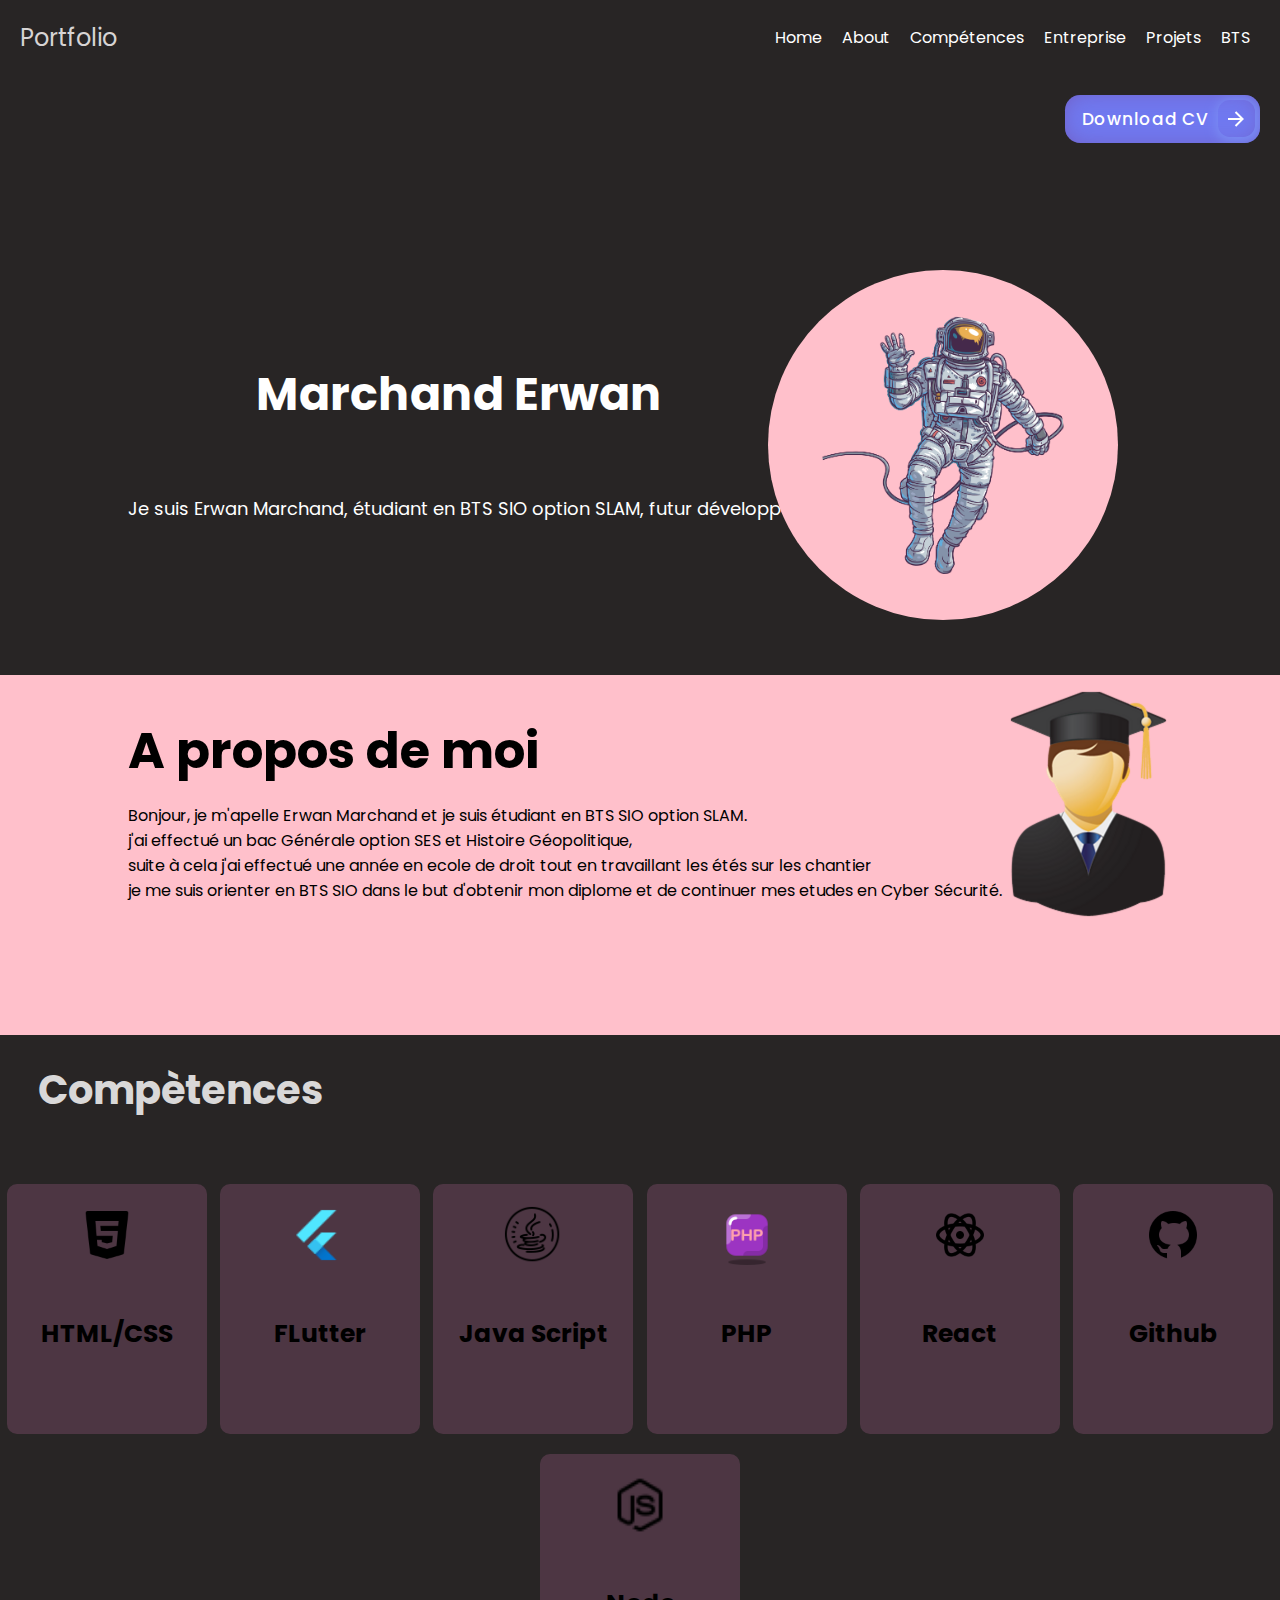
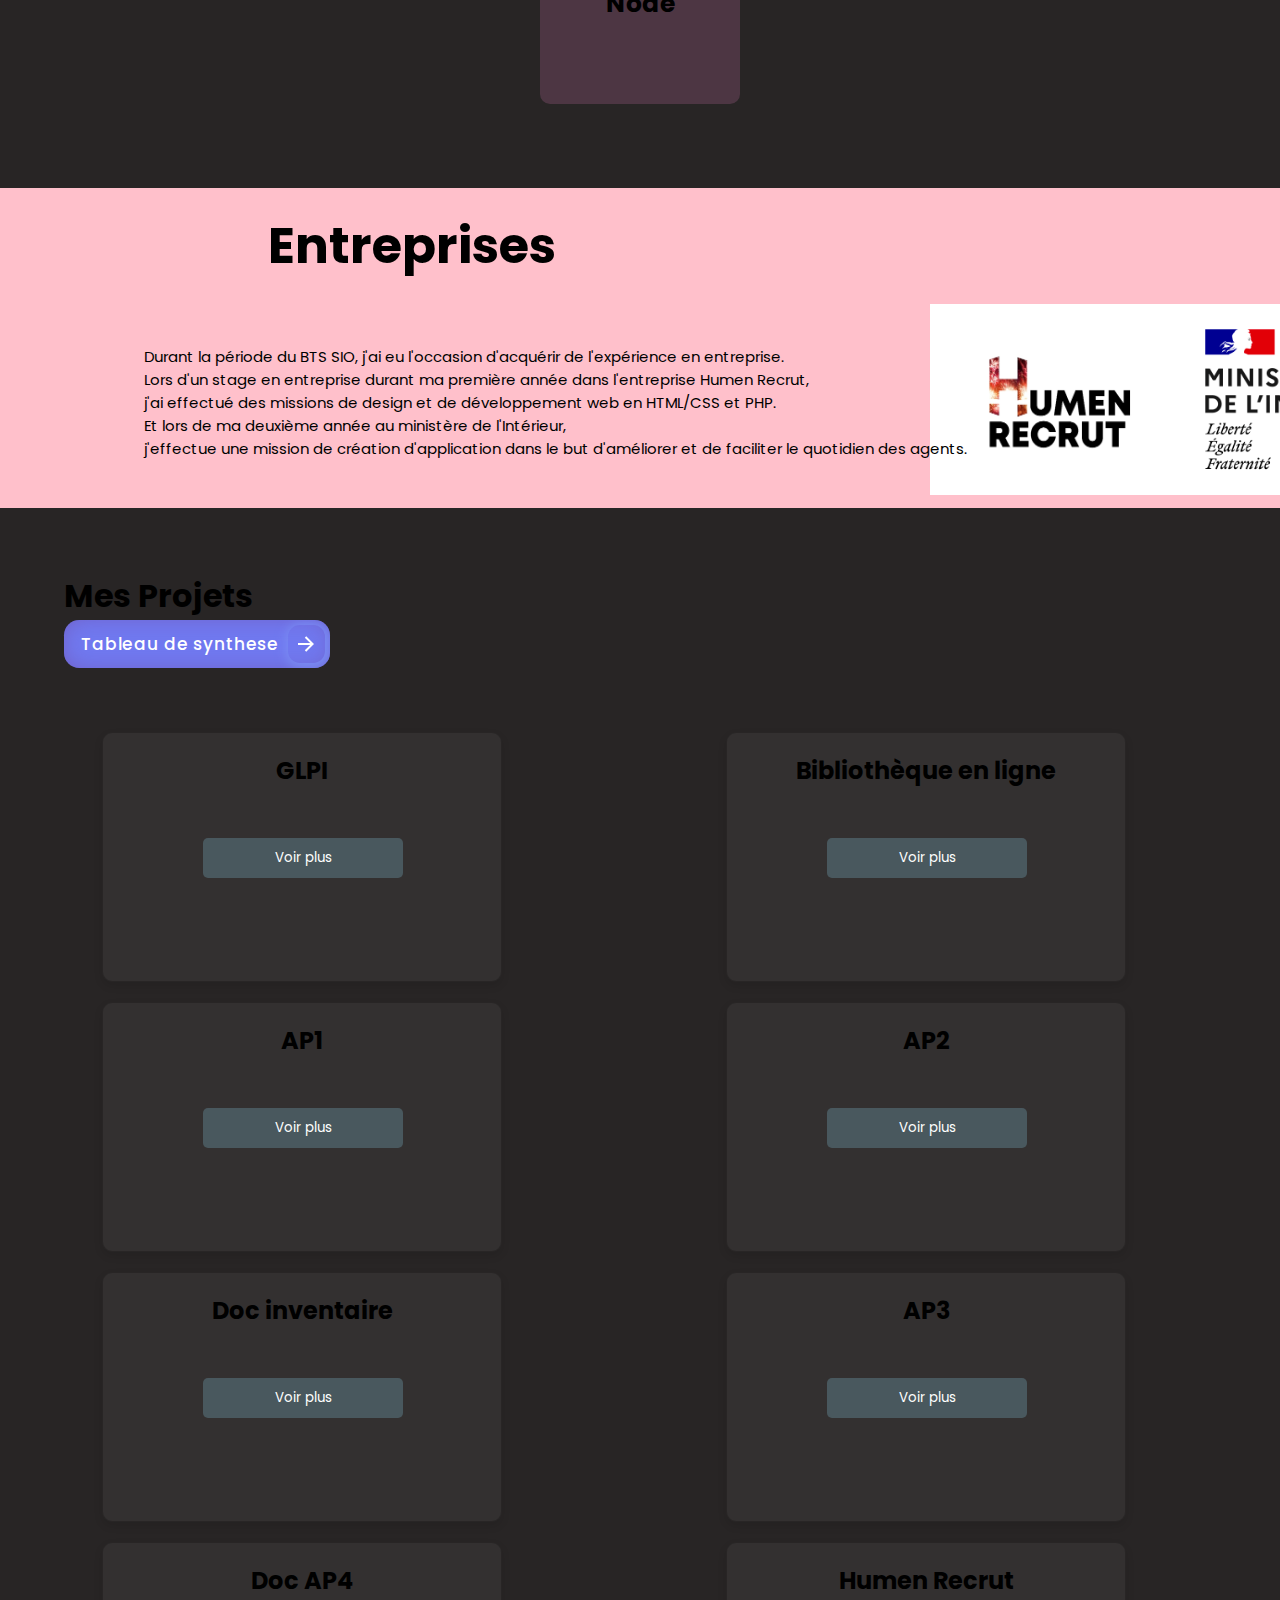
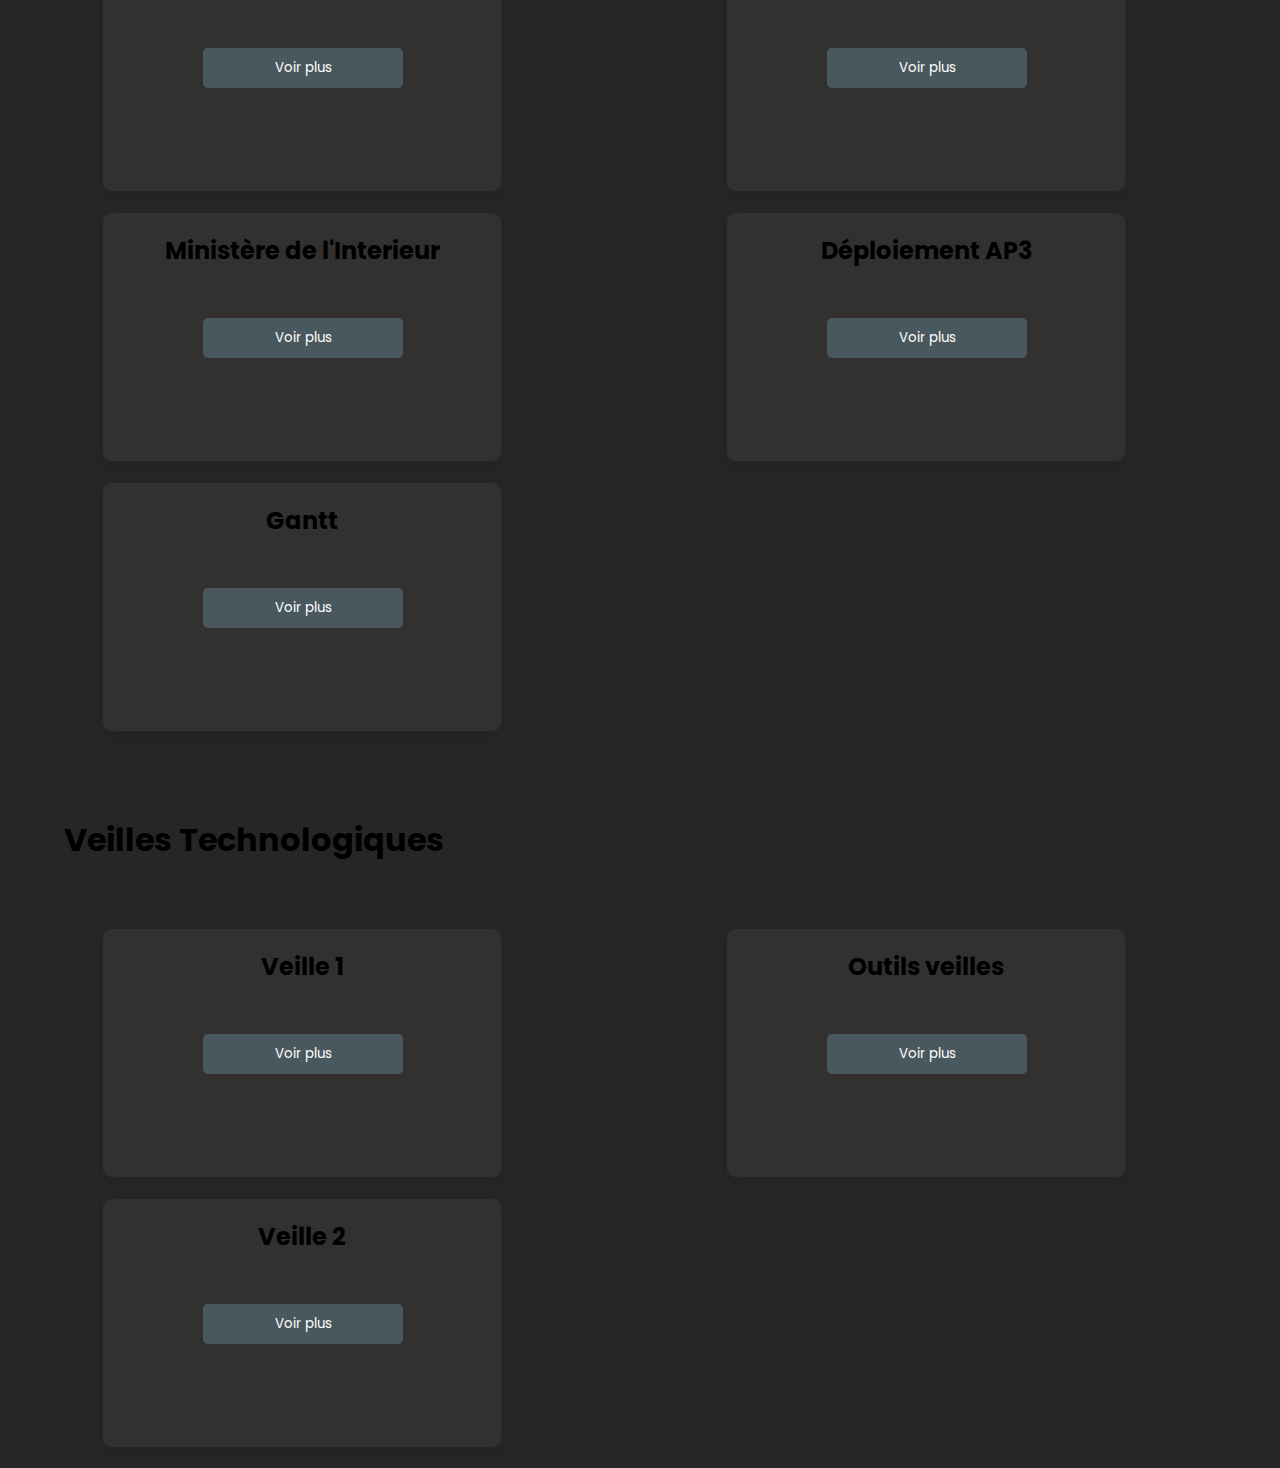
<file: index.html>
<!DOCTYPE html>
<html lang="en">
<head>
    <meta charset="UTF-8">
    <meta name="viewport" content="width=device-width, initial-scale=1.0">
    <title>projet</title>
    <link rel="stylesheet" href="https://unpkg.com/boxicons@2.1.4/css/boxicons.min.css">
    <link rel="stylesheet" href="projet.css">
</head>

<body>

   
<body>
   
    <header class="header">
        <a href="#" class="logo">Portfolio</a>
        
        <nav class="navbar">
            <a href="#home" class="active">Home</a>
            <a href="#about">About</a>
            <a href="#services">Compétences</a>
            <a href="#portfolio">Entreprise</a>
            <a href="#contact">Projets</a>
            <a href="./projet.html">BTS</a>
        </nav>
    </header>

    <section class="home" id="home">
        <div class="home-content">
            <div class="content">
                <div class="title">
                    <h1>Marchand Erwan</h1>
                    <p>Je suis Erwan Marchand, étudiant en BTS SIO option SLAM, futur développeur full stack</p>
                </div>
                <a href="./marchand-erwan-cv (1).pdf" target="_blank" download="cv.pdf">
                <button class="contactButton">
                    Download CV
                    <div class="iconButton">
                      <svg
                        height="24"
                        width="24"
                        viewBox="0 0 24 24"
                        xmlns="http://www.w3.org/2000/svg"
                      >
                        <path d="M0 0h24v24H0z" fill="none"></path>
                        <path
                          d="M16.172 11l-5.364-5.364 1.414-1.414L20 12l-7.778 7.778-1.414-1.414L16.172 13H4v-2z"
                          fill="currentColor"
                        ></path>
                      </svg>
                    </div>
                  </button>
                </a>
                <div class="rounded-div">
                    <img src="./pngegg (3).png" alt="Votre Image">
                </div>
            </div>
        </div>
    </section>

    <div class="info-div" id="about">

        <h1>A propos de moi</h1>
        <img src="./etudiant.png" alt="Votre Image">
        <p> Bonjour, je m'apelle Erwan Marchand et je suis étudiant en BTS SIO option SLAM. <br>
            j'ai effectué un bac Générale option SES et Histoire Géopolitique, <br>
            suite à cela j'ai effectué une année en ecole de droit tout en travaillant les étés sur les chantier <br>
            je me suis orienter en BTS SIO dans le but d'obtenir mon diplome et de continuer mes etudes en Cyber Sécurité.</p>
            
    </div>

    <div class="Compétences" id="services">
    <h1>Compètences </h1>
</div>
    <div class="content-card">
        
        <div class="card">
            <img src="./icons8-html-5-90.png" alt="Image 1">
            <h2>HTML/CSS</h2>
        </div>
        <div class="card">
            <img src="./icons8-battement-48.png" alt="Image 2">
            <h2>FLutter</h2>
        </div>
        <div class="card">
            <img src="./icons8-java-script-64.png" alt="Image 3">
            <h2>Java Script</h2>
        </div>
        <div class="card">
            <img src="./icons8-php-64.png" alt="Image 3">
            <h2>PHP</h2>
        </div>
        <div class="card">
            <img src="./icons8-réagir-90.png" alt="Image 3">
            <h2>React</h2>
        </div>
        <div class="card">
            <img src="./icon1.png" alt="Image 3">
            <h2>Github</h2>
        </div>
        <div class="card">
            <img src="./icons8-nodejs-32.png" alt="Image 3">
            <h2>Node</h2>
        </div>
        </div>

        <div class="projet-div" id="portfolio">
            <h1>Entreprises</h1>
            <div class="images-container">
                <img src="./humenrecrut.jpg" alt="Humen Recrut">
                <img src="./Logo_du_Ministère_de_l'Intérieur_(2020).svg.png" alt="Ministère de l'Intérieur">
            </div>
            <p>
                Durant la période du BTS SIO, j'ai eu l'occasion d'acquérir de l'expérience en entreprise. 
                <br>
                Lors d'un stage en entreprise durant ma première année dans l'entreprise Humen Recrut, <br>
                 j'ai effectué des missions de design et de développement web en HTML/CSS et PHP. 
                <br>
                Et lors de ma deuxième année au ministère de l'Intérieur, <br> j'effectue une mission de création d'application dans le but d'améliorer et de faciliter le quotidien des agents.
            </p>
        </div>

        <div class="synthese">
            <h1>Mes Projets</h1>
            <a href="./prof/tableausynthese (2).xlsx" target="_blank" download="tableausynthese.xlsx">
                <button class="contactButton">
                    Tableau de synthese
                    <div class="iconButton">
                      <svg
                        height="24"
                        width="24"
                        viewBox="0 0 24 24"
                        xmlns="http://www.w3.org/2000/svg"
                      >
                        <path d="M0 0h24v24H0z" fill="none"></path>
                        <path
                          d="M16.172 11l-5.364-5.364 1.414-1.414L20 12l-7.778 7.778-1.414-1.414L16.172 13H4v-2z"
                          fill="currentColor"
                        ></path>
                      </svg>
                    </div>
                  </button>
                </a>
        </div>
       
        <div class="projet">

            
            <div class="card2">
                <h2>GLPI</h2>
                <a href="./projet/GLPI TP ERWAN (1).pdf" target="_blank" download="glpi.pdf">
                    <button>Voir plus</button>
                    </a>
            </div>
            <div class="card2">
                <h2>Bibliothèque en ligne</h2>
                <a href="./projet/docSLAM.pdf" target="_blank" download="Bilbioteque.pdf">
                    <button>Voir plus</button>
                    </a>
            </div>
            <div class="card2">
                <h2>AP1</h2>
                <a href="./EyeSharev2Effects (3).pptx" target="_blank" download="EyeShare.pptx">
                    <button>Voir plus</button>
                    </a>
            </div>
            <div class="card2">
                <h2>AP2</h2>
                <a href="./projet/ap2 (2) (1).odp" target="_blank" download="cv.odp">
                    <button>Voir plus</button>
                    </a>
            </div>
            <div class="card2">
                <h2>Doc inventaire</h2>
                <a href="./projet/Inventaire_complet.xlsx" target="_blank" download="inventaire.xlsx">
                    <button>Voir plus</button>
                    </a>
            </div>
            <div class="card2">
                <h2>AP3</h2>
                <a href="./Doc AP3.pdf" target="_blank" download="ap3.pdf">
                    <button>Voir plus</button>
                    </a>
            </div>
            <div class="card2">
                <h2>Doc AP4</h2>
                <a href="./projet/Documentation AP4.docx" target="_blank" download="ap4.docx">
                    <button>Voir plus</button>
                    </a>
            </div>
            <div class="card2">
                <h2>Humen Recrut</h2>
                <a href="./projet/Stage Erwan documentation.pdf" target="_blank" download="stage.pdf">
                    <button>Voir plus</button>
                    </a>
            </div>
            <div class="card2">
                <h2>Ministère de l'Interieur </h2>
                <a href="./marchand-erwan-cv (1).pdf" target="_blank" download="entreprise.pdf">
                    <button>Voir plus</button>
                    </a>
            </div>
            <div class="card2">
                <h2>Déploiement AP3</h2>
                <a href="./projet/TP-deploiement-ap3.odt" target="_blank" download="deploiement.odt">
                    <button>Voir plus</button>
                    </a>
            </div>

            <div class="card2">
                <h2>Gantt</h2>
                <a href="./projet/Grantt doc.pdf" target="_blank" download="gantt.pdf">
                    <button>Voir plus</button>
                    </a>
            </div>
           
        </div>

        <div class="titleveille">
            <h1>Veilles Technologiques</h1>
        </div>

        <div class="veille" id="contact">

            
            <div class="card3">
                <h2>Veille 1</h2>
                <a href="./prof/Veille Techno 1.pdf" target="_blank" download="veille1.pdf">
                    <button>Voir plus</button>
                    </a>
            </div>
            <div class="card3">
                <h2>Outils veilles</h2>
                <a href="./projet/Feedly.pdf" target="_blank" download="outil.pdf">
                    <button>Voir plus</button>
                    </a>
            </div>
            <div class="card3">
                <h2>Veille 2</h2>
                <a href="./prof/veille juridique 2.pdf" target="_blank" download="veille2.pdf">
                    <button>Voir plus</button>
                    </a>
            </div>
        
           
        </div>


    <script>
        const menuIcon = document.getElementById('menu-icon');
        const navbar = document.querySelector('.navbar');

        menuIcon.addEventListener('click', () => {
            navbar.classList.toggle('active');
        });
    </script>
</body>
</body>
</html>
</file>
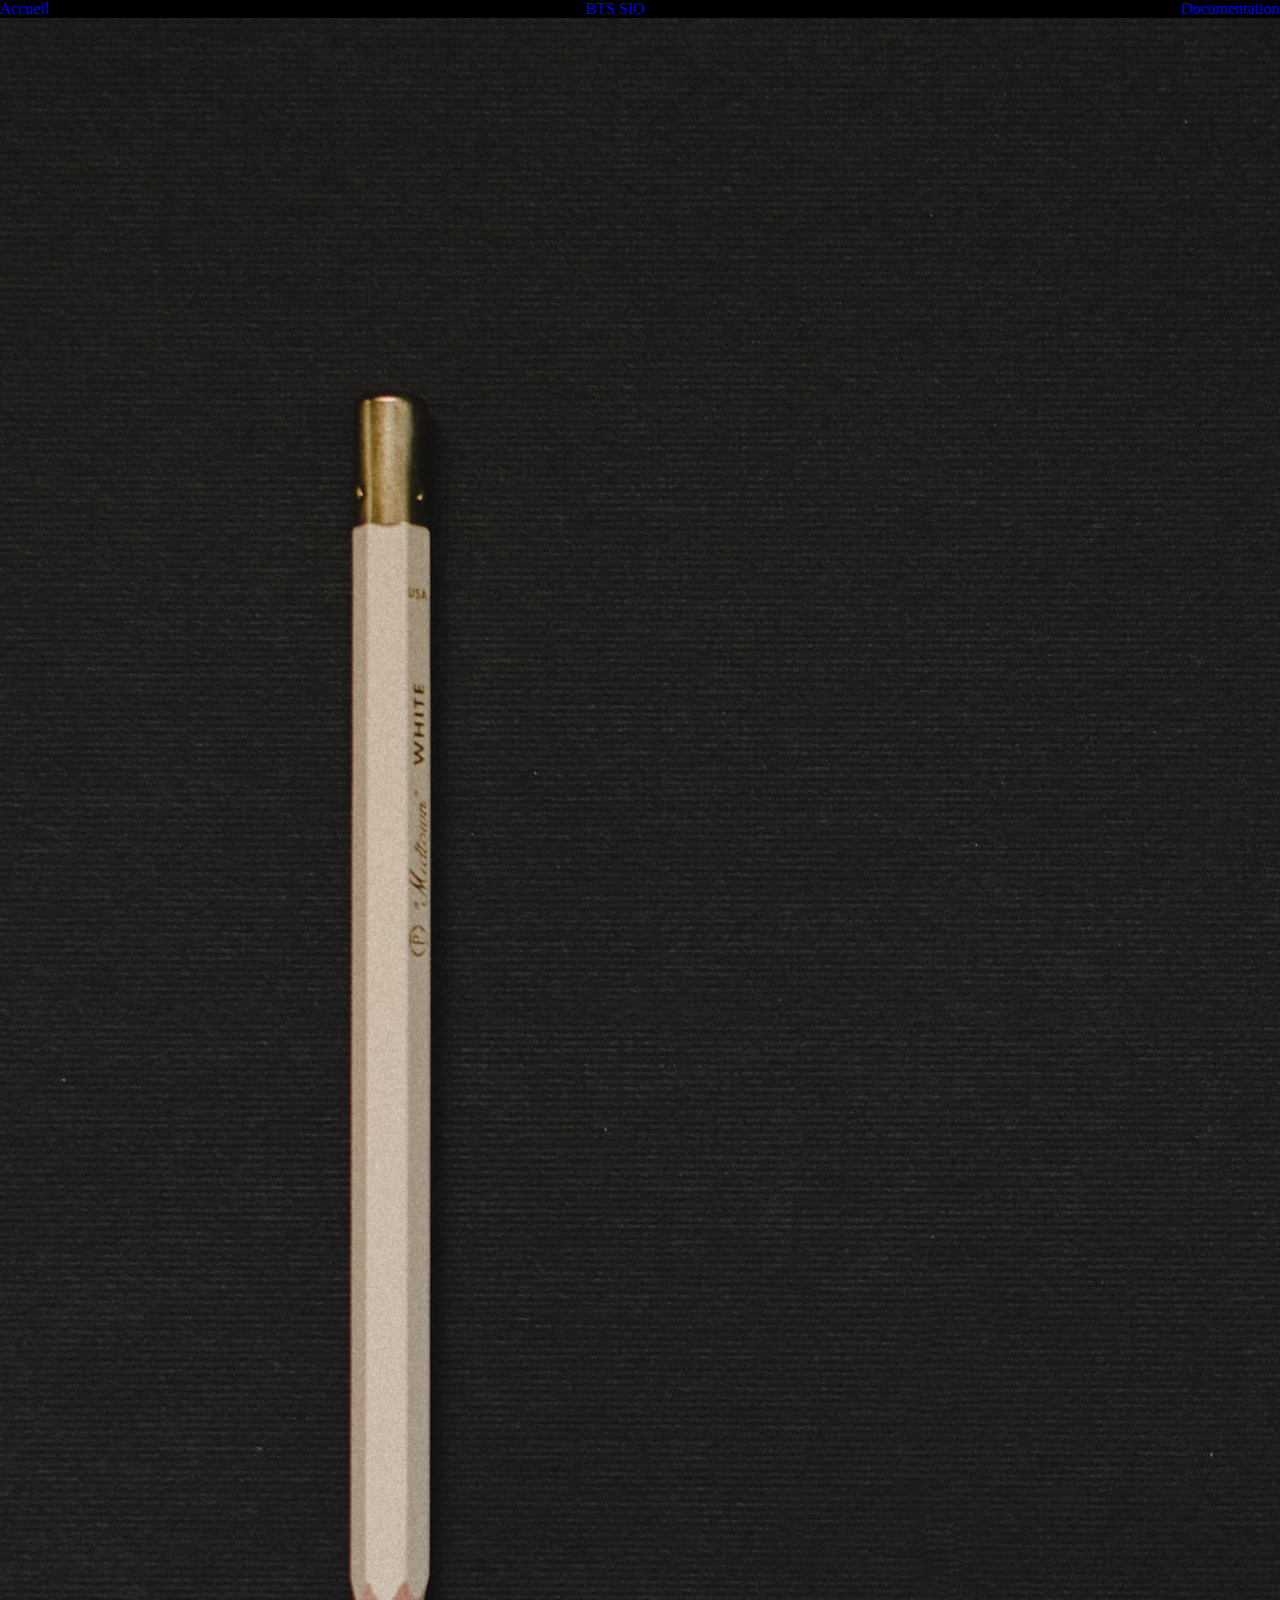
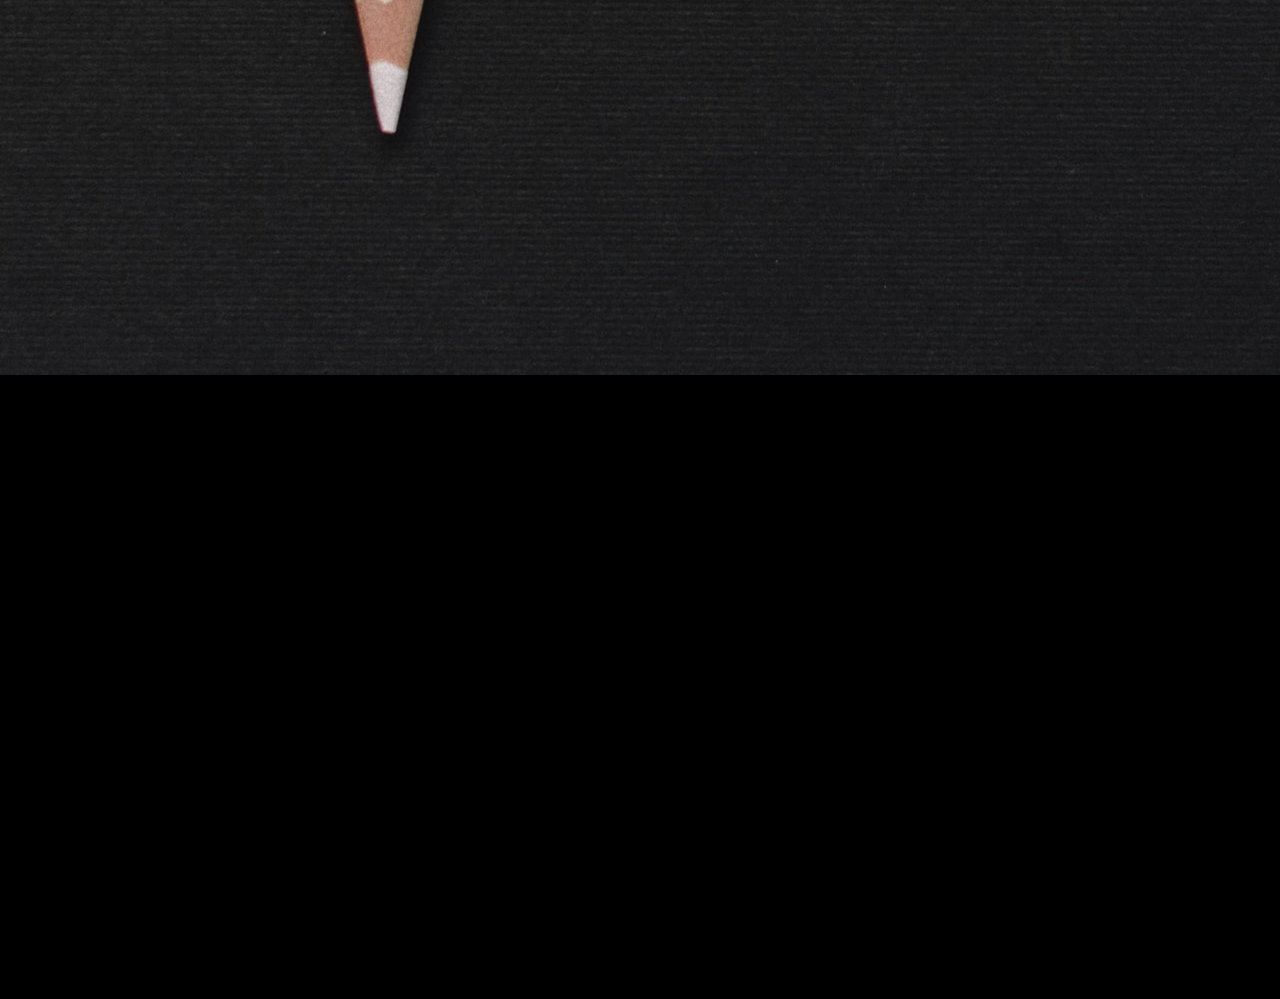
<file: bts.html>
<!DOCTYPE html>
<html lang="en">
<head>
    <meta charset="UTF-8">
    <meta name="viewport" content="width=device-width, initial-scale=1.0">
    <title>BTS SIO</title>
    <link rel="stylesheet" href="bts.css">
</head>
<body>
    

    <header class="head-main">
        <nav class="nav-bar">
   <a href="./index.html">Accueil</a>
   <a href="./bts.html">BTS SIO</a>
   <a href="./documentation.html">Documentation</a>
   </nav>
   </header>
   <img src="./img/kelly-sikkema-tk9RQCq5eQo-unsplash.jpg" alt="">
   
<div class="btssio">
<h1>BTS SIO </h1>
    <p>Le BTS SIO - Brevet du Technicien Supérieur Services Informatiques aux Organisations - se prépare sur une période de deux ans permet de s'orienter pour la suite vers l'univers du Développement, ou celui de l'Administration Réseau. J'ai choisi ce BTS suite à une première expérience dans le monde du développement Informatique, ce qui explique mon choix, lors de ma spécialisation dans ce même domaine (Solutions Logicielles et Applications Métiers).</p>
</div>

<div class="SLAM">
    <h1>SLAM Débouchés</h1>
    <p>Développeur d'applications informatiques <br>
        Développeur informatique <br>
        Analyste d'applications ou d'études <br>
        Analyste programmeur <br>
        Chargé d'études informatiques <br>
        Informaticien d'études <br>
        Programmeur analyste <br>
        Responsable des systèmes applicatifs <br>
        Technicien d'études informatiques</p>
</div>


<div class="sisr">
    <h1>SISR Débouchés</h1>
    <p>Technicien de production <br>

        Technicien d’infrastructure <br>
        
        Technicien réseau et télécoms <br>
        
        Technicien systèmes et réseaux <br>
        
        Administrateur systèmes et réseaux <br>
        
        Support systèmes et réseaux <br>
        
        Support systèmes et réseaux <br>
        
        Informaticien support et déploiement</p>
</div>

<div class="enjeux">
    <h1>Les Enjeux De La Cybersécurité</h1>
    <h3>Cybersécurité:</h3>
    <p>Pour répondre au besoin actuel du domaine informatique, la sécurité des données professionnelles et personnelles sont devenu l'un des points primordiaux de cette formation.<br>
        Au vu de l'augmentation des vols de données et de l'évolution des techniques d'arnaques,<br>
        les entreprises souhaitent développer la cybersécurité.<br>
        C'est à cet effet, que le BTS SIO s'est réformé et est maintenant plus axé sur la sécurité.<br> 
        Les deux sections apprennent donc à sécuriser leurs codes pour les SLAM et l'Infrastructure réseau pour les SISR.</p>
</div>


</body>
</html>
</file>
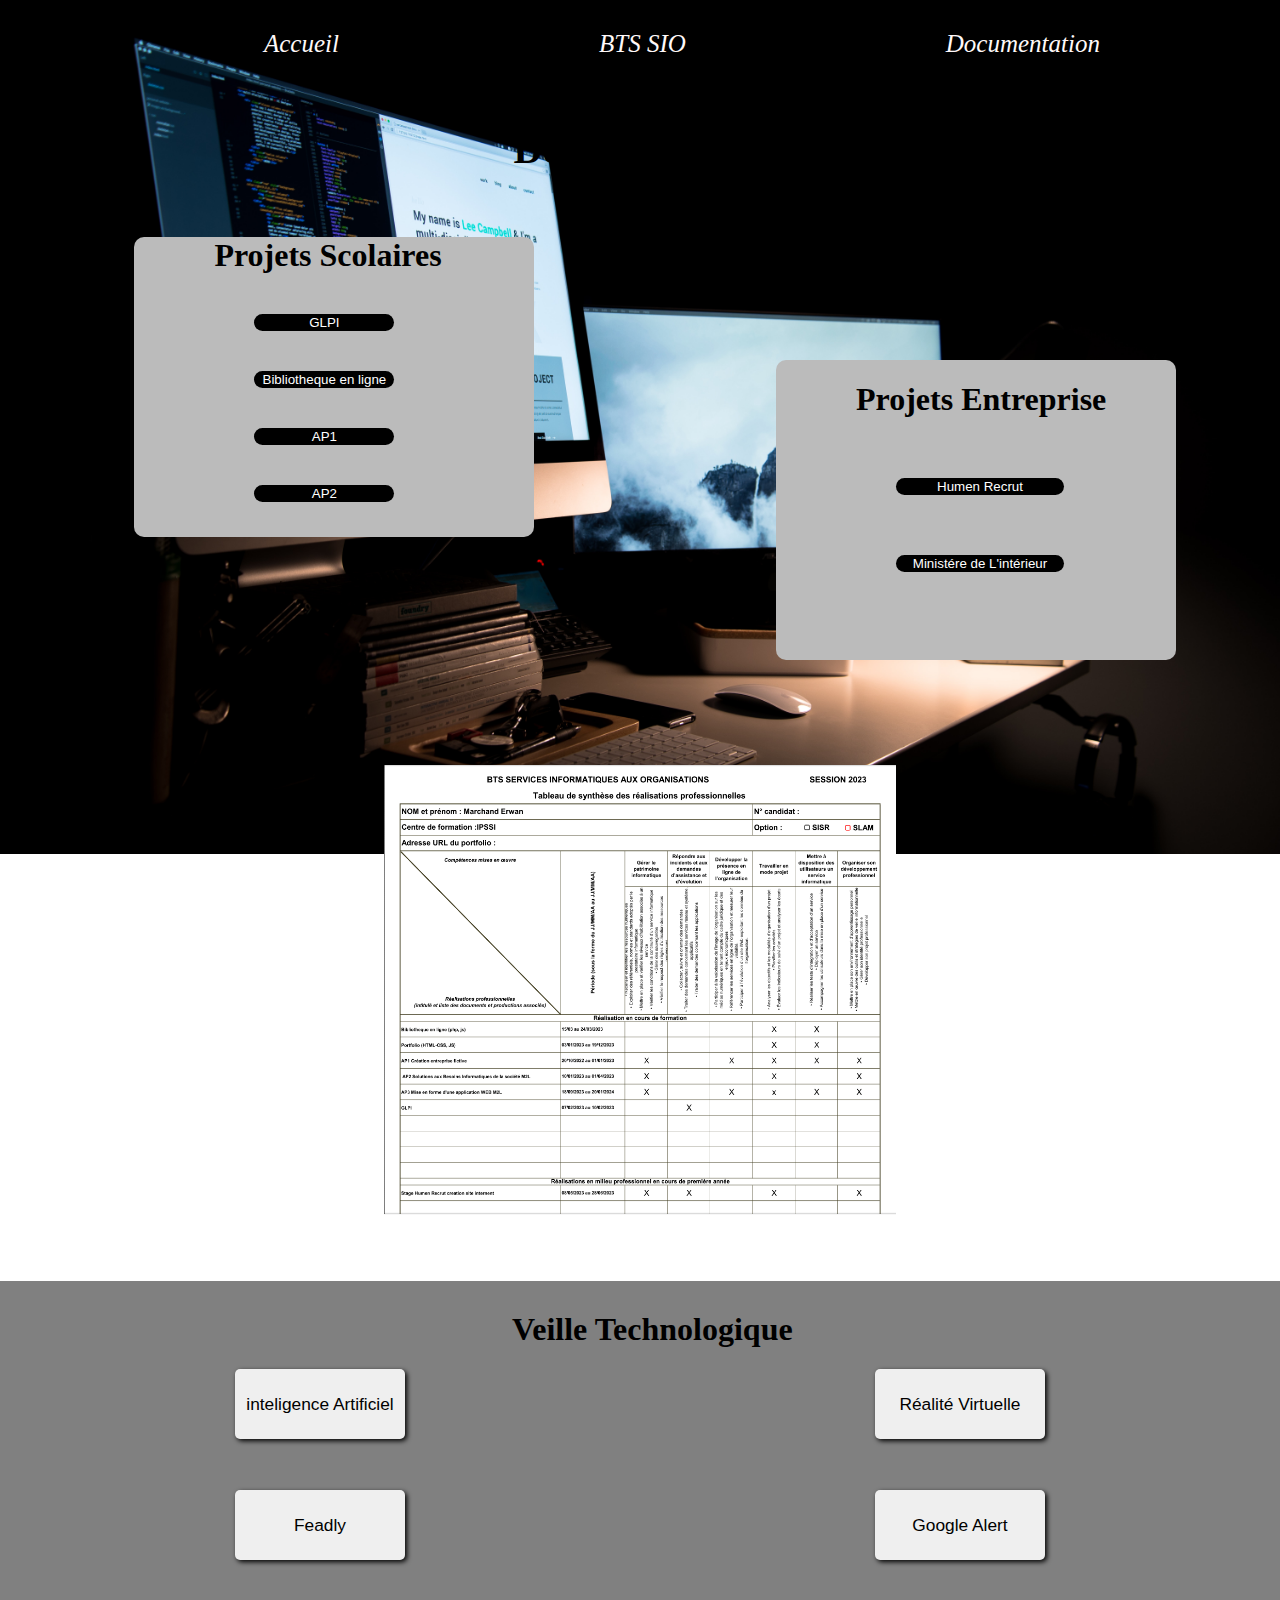
<file: documentation.html>
<!DOCTYPE html>
<html lang="en">
<head>
    <meta charset="UTF-8">
    <meta name="viewport" content="width=device-width, initial-scale=1.0">
    <title>Documentation</title>
<link rel="stylesheet" href="documentation.css">

</head>
<body>

    <header class="head-main">
        <nav class="nav-bar">
   <a href="./index.html">Accueil</a>
   <a href="./bts.html">BTS SIO</a>
   <a href="./documentation.html">Documentation</a>
   </nav>
   </header>
   

   <img src="./img/lee-campbell-DtDlVpy-vvQ-unsplash.jpg" alt="">
     <div class="titre">
        <h1>Documentation</h1>
     </div>


     <div class="projetscolaire">
        <h1>Projets Scolaires</h1>
  <a href="./documents/projet/GLPI TP ERWAN (1).pdf" target="_blank"> <Button>GLPI</Button></a>
  <a href="./documents/projet/docSLAM.pdf" target="_blank"> <button>Bibliotheque en ligne</button> </a>
  <a href="./documents/projet/EyeSharev2Effects (3).pptx" target="_blank"> <button>AP1</button> </a>
  <a href="./documents/projet/ap2 (2).odp" target="_blank"> <button>AP2</button> </a>
</div>

<div class="projetsentreprise">
    <h1>Projets Entreprise</h1>
<a href="./documents/projet/STage erwan Marchand.pdf" target="_blank"> <Button>Humen Recrut</Button></a>
<a href="https://www.interieur.gouv.fr/" target="_blank"> <Button>Ministére de L'intérieur</Button></a>

</div>

<div class="tableau">
    <a href="./documents/projet/Tableau de synthéses Marchand Erwan.pdf" target="_blank" rel="noopener noreferrer">
<img class="tab" src="./img/Capture d'écran 2023-12-19 110424.png" alt="">
</a>
</div>

<div class="Veilletechnologique">
<h1>Veille Technologique</h1>
<div class="Veilletechnologiquediv">
    <div>
        <div class="btnveille">
            <button class="btnveille1"  ><a  href="./documents/prof/Veille Techno 1.pdf" target="_blank">inteligence Artificiel</a></button>
        </div>
        <div class="btnveille">
            <button class="btnveille1"  ><a    href="./documents/prof/veille outilfeadly.docx" target="_blank"> Feadly</a></button>
        </div>
    </div>
    
    <div>
        <div class="btnveille">
            <button class="btnveille1"  ><a   href="./documents/prof/veille juridique 2.pdf" target="_blank">Réalité Virtuelle </a> </button>
        </div>
            
        <div class="btnveille">
             <button class="btnveille1"  ><a  href="./documents/prof/outils2.pdf" target="_blank">Google Alert </a></button>
        </div>
    
    </div>

</div>


</div>
</body>
</html>
</file>
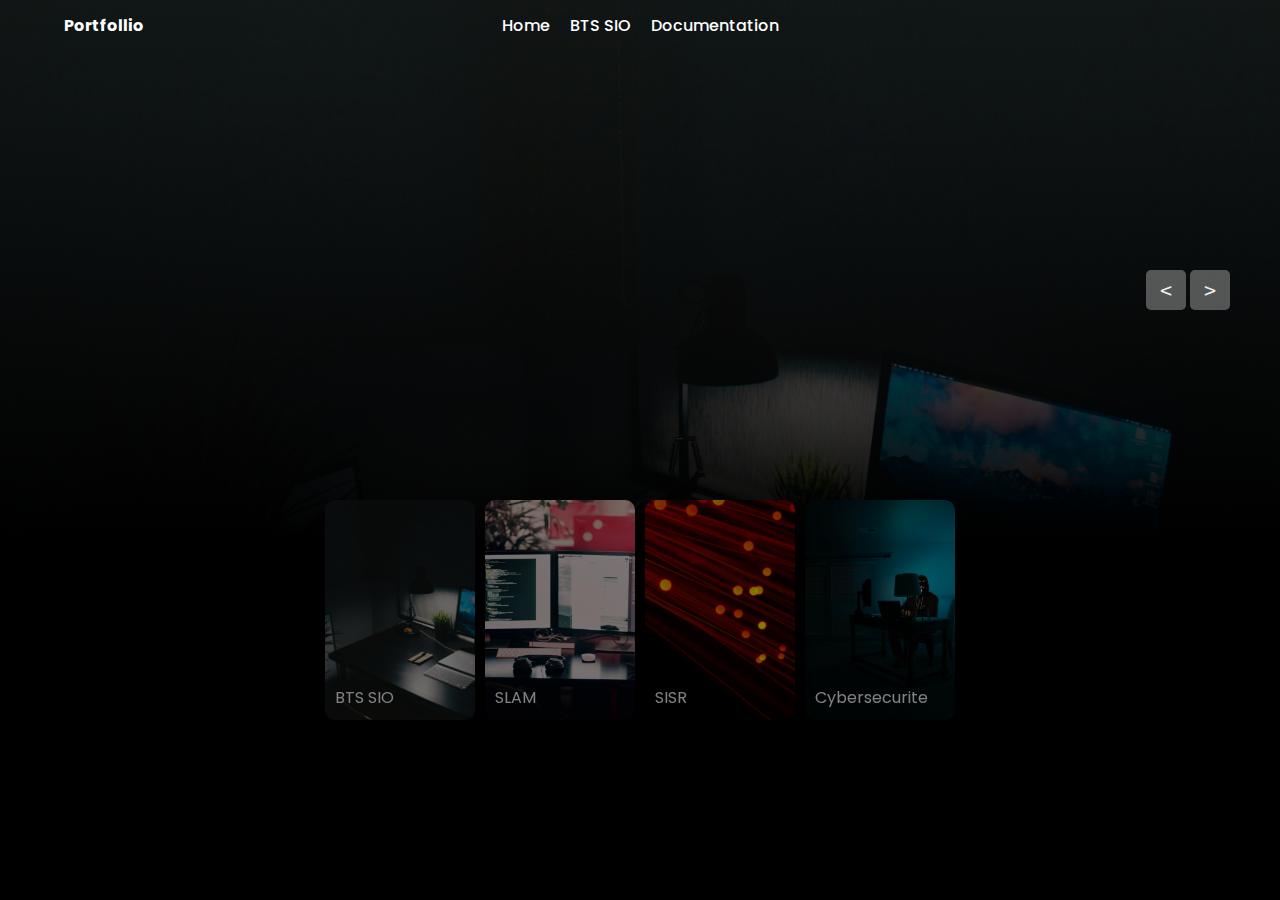
<file: projet.html>
<!DOCTYPE html>
<html lang="en">
<head>
    <meta charset="UTF-8">
    <meta name="viewport" content="width=device-width, initial-scale=1.0">
    <title>Documentation</title>
    <link rel="stylesheet" href="projets.css">
</head>


<body>

<header>
   <div class="logo">Portfollio</div> 
   <ul class="menu">
    <li> <a href="./index.html">Home</a></li>
    <li>BTS SIO</li>
    <li> <a href="./index.html">Documentation</a></li>
   </ul>
</header>

    <div class="slider">
<div class="list">
    <div class="item active">
        <img src="./btssio.jpg" alt="">
        <div class="content">
            <p>Marchand Erwan</p>
            <h2>BTS SIO </h2>
            <p style="z-index: 40;">
                Le BTS SIO - Brevet du Technicien Supérieur Services Informatiques aux Organisations - se prépare sur une période de deux ans et s'adresse aux personnes qui souhaitent devenir développeur ou s'orienter dans l'administration des systèmes et réseaux.
             </p>

        </div>
    </div>
    <div class="item">
        <img src="./developpementweb.jpg" alt="">
        <div class="content">
            <p> Erwan Marchand</p>
            <h2>SLAM</h2>
            <p>
                Le BTS SIO option SLAM (Solutions Logicielles et Applications Métiers) est formé à la mise en place de solutions informatiques au sein des entreprises et est capable de gérer un parc informatique complet. Avec l'option SLAM, l'étudiant est en charge du suivi du cycle de vie des applications, de l'analyse des besoins techniques à la maintenance des programmes.
             </p>
             <h3>DébouchéS SLAM</h3>
             <ul>
             <li>Développeur d'applications informatiques </li>
             <li>Développeur informatique </li>
             <li>Analyste d'applications ou d'études </li>
             <li>Chargé d'études informatiques </li>
             <li>Programmeur analyste</li>
            </ul>
        </div>
    </div>
    <div class="item">
        <img src="./sisr.jpg" alt="">
        <div class="content">
            <p>Erwan Marchand</p>
            <h2>SISR</h2>
            <p>
         Appelé, de par sa spécialité, SISR (Solutions d'infrastructure, systèmes et réseaux), ce BTS de deux ans vous amène à comprendre et à participer à la production ainsi qu' à la fourniture des services informatiques. Vous adaptez et assurez le fonctionnement optimal des réseaux et des systèmes d'exploitation des entreprises.
             </p>
             <H3 class="sir">Debouchés SISR</H3>
             <ul class="sri">
             <li>Technicien de production</li>
             <li>Technicien d'infrastructure</li>
             <li>Technicien réseau et télécoms</li>
             <li>Technicien systèmes et réseaux</li>
             <li>Administrateur systèmes et réseaux</li>
           </ul>
        </div>
    </div>
    <div class="item">
        <img src="./cybersecurite.jpg" alt="">
        <div class="content">
            <p>Erwan Marchand</p>
            <h2>Cybersecurite</h2>
            <p>
             Pour répondre au besoin actuel du domaine informatique.
                 les entreprises souhaitent développer la cybersécurité.Le BTS SIO s'est réformé
                  et est maintenant plus axé sur la sécurité. 
                  Les deux sections apprennent donc à sécuriser leurs codes pour les SLAM et l'Infrastructure réseau pour les SISR.
             </p>
             
        </div>
    </div>
   
    </div>
<div class="arrows">
    <button id="prev"><</button>
    <button id="next">></button>
</div>

</div>
</div>


<div class="thumbnail">
    
    <div class="item active">
        <img src="./btssio.jpg">
        <div class="content">
            BTS SIO
        </div>
    </div>

    <div class="item">
        <img src="./developpementweb.jpg">
        <div class="content">
         SLAM
        </div>
    </div>

    <div class="item">
        <img src="./sisr.jpg" >
        <div class="content">
            SISR
        </div>
    </div>

    <div class="item">
        <img src="./cybersecurite.jpg" >
        <div class="content">
            Cybersecurite
        </div>
    </div>


    </div>




<script src="projet.js"></script>
</body>
</html>
</file>
<file: projet.css>
@import url('https://fonts.googleapis.com/css2?family=Poppins:wght@300;400;500;600;700;800,900&display=swap');

* {
   margin: 0;
   padding: 0;
   box-sizing: border-box;
   text-decoration: none;
   border: none;
   outline: none;
   scroll-behavior: smooth;
   font-family: 'Poppins', sans-serif;
  
}

body {
   background-color: rgb(40, 37, 37);
}
.header {
   display: flex;
   justify-content: space-between;
   align-items: center;
   padding: 20px;
}
.logo {
   font-size: 24px;
   text-decoration: none;
   color: #d7d4d4;
}
.navbar {
   display: flex; 
   justify-content: space-between;
}

.menu-icon {
   font-size: 28px;
   cursor: pointer;
}
@media screen and (max-width: 768px) {
   .navbar {
       display: none;
   }
   .navbar.active {
       display: flex;
       flex-direction: column;
   }
}
.content {
   display: flex;
   align-items: center;
   justify-content: space-between;
   padding: 20px;
   color: white;
}
.content h1 {
   position: absolute;
   font-size: 46px;
   margin-bottom: 10px;
   margin-right: 1px;
   color: white;
   left: 20%;
   top: 40%;
}
.content p {
   font-size: 18px;
   margin-right: 20px;
   position: absolute;
   left: 10%;
   top: 55%;
}
.rounded-div {
   position: absolute;
   left: 60%;
   top: 30%;
   width: 350px; /* Taille du cercle */
   height: 350px; /* Taille du cercle */
   border-radius: 50%;
   background-color: pink;
   padding: 40px; /* Ajustement des marges intérieures */
   display: flex;
   justify-content: center;
   align-items: center;
   margin-right: 20px; /* Espacement entre .rounded-div et les autres éléments */
}

.rounded-div img {
   max-width: 90%; /* Ajustement de la taille de l'image */
   height: auto;
   border-radius: 50%; 
}
.navbar a {
   color: white;
   padding: 0 10px; 
}

.info-div {
   width: 100%;
   height: 360px;
   background-color: pink;
   position: relative;
   margin-top: 40%;
}
.info-div h1{
   position: absolute;
   margin-top: 3%;
   left: 10%;
   font-size: 50px

}
.info-div p {
   position: absolute;
   margin-top: 10%;
   left: 10%;
}
.info-div img {
   position: absolute;
   top: 0;
   right: 5%;
   width: 20%;
}

.content-card {
   position: relative;
   margin-top: 5%;
   display: flex;
   flex-wrap: wrap;
   justify-content: space-around;
   width: 100%;
}

.card {
   
   width: 200px;
   height: 250px;
   background-color: rgba(126, 79, 108, 0.437);
   border: 2px solid transparent;
   border-radius: 10px;
   margin-bottom: 20px;
   display: flex;
   flex-direction: column;
   justify-content: center;
   align-items: center;
   transition: border-color 0.3s ease;
}

.card:hover {
   border-color: #ff00ff; /* Couleur de la bordure au survol */
}

.card img {
   position: relative;
   margin-top: -60px;
  width: 60px;
   height: auto;
   border-radius: 10px;
}

.card h2 {
   margin-top: 50px;
   font-size: 25px;
   color: rgb(0, 0, 0);
}

.contactButton {
   background: #7079f0;
   color: white;
   font-family: inherit;
   padding: 0.45em;
   padding-left: 1em;
   font-size: 17px;
   font-weight: 500;
   border-radius: 0.9em;
   border: none;
   cursor: pointer;
   letter-spacing: 0.05em;
   display: flex;
   align-items: center;
   box-shadow: inset 0 0 1.6em -0.6em #714da6;
   overflow: hidden;
   position: relative;
   height: 2.8em;
   padding-right: 3em;
 }
 
 .iconButton {
   margin-left: 1em;
   position: absolute;
   display: flex;
   align-items: center;
   justify-content: center;
   height: 2.2em;
   width: 2.2em;
   border-radius: 0.7em;
   box-shadow: 0.1em 0.1em 0.6em 0.2em #7a8cf3;
   right: 0.3em;
   transition: all 0.3s;
 }
 
 .contactButton:hover {
   transform: translate(-0.05em, -0.05em);
   box-shadow: 0.15em 0.15em #5566c2;
 }
 
 .contactButton:active {
   transform: translate(0.05em, 0.05em);
   box-shadow: 0.05em 0.05em #5566c2;
 }
 .Compétences h1 {
   position: relative;
   margin-top: 2%;
   font-size: 40px;
   color: rgb(217, 216, 216);
   margin-left: 3%;
 }

 .projet-div {
   position: relative;
   margin-top: 5%;
   width: 100%;
   height: 320px;
   background-color: pink;
   padding: 20px;
}

.projet-div h1 {
   font-size: 50px;
   position: relative;
   margin-left: 20%;
}
.projet-div p {
   font-size: 15px;
   position: relative;
   margin-left: 10%;
   margin-top: -150px;
}

.images-container {
   display: flex;
   padding-left:900px;
   margin-top: 20px;
   margin-left: 10px;
}

.images-container img {
   width: 250px;
   height: auto;
   
}
.projet {
   width: 80%;
   position: relative;
   margin-top: 5%;
   margin-left: 8%;
   display: flex;
   

   flex-wrap: wrap;
   justify-content: space-between;
}
.card2 {
   width: 400px;
   height: 250px;
   background-color: rgba(56, 53, 53, 0.7);
   border: 1px solid rgba(0, 0, 0, 0.2);
   border-radius: 10px;
   margin-bottom: 20px;
   padding: 20px;
   box-shadow: 0 4px 8px rgba(0, 0, 0, 0.1);
   transition: all 0.3s ease; /* Transition pour l'effet de hover */
}

.card2:hover {
 
   background-color: rgba(255, 255, 255, 0.5); /* Couleur de fond semi-transparente pour l'effet de verre */
}

.card2 h2 {
   margin-bottom: 10px;
   text-align: center;
}

.card2 button {
   background-color: #49585e;
   color: white;
   border: none;
   padding: 10px 20px;
   border-radius: 5px;
   cursor: pointer;
   width: 200px;
   position: relative;
   margin-top: 40px;
   margin-left: 80px;
   transition: all 0.3s ease; /* Transition pour l'effet de hover */
}

.card2 button:hover {
   background-color: #34495e; 
}

.synthese {
   position: relative;
   margin-top: 5%;
   margin-left: 5%;
}
.veille {
   width: 80%;
   position: relative;
   margin-top: 5%;
   margin-left: 8%;
   display: flex;
   

   flex-wrap: wrap;
   justify-content: space-between;
}
.card3 {
   width: 400px;
   height: 250px;
   background-color: rgba(56, 53, 53, 0.7);
   border: 1px solid rgba(0, 0, 0, 0.2);
   border-radius: 10px;
   margin-bottom: 20px;
   padding: 20px;
   box-shadow: 0 4px 8px rgba(0, 0, 0, 0.1);
   transition: all 0.3s ease; /* Transition pour l'effet de hover */
}

.card3:hover {
 
   background-color: rgba(255, 255, 255, 0.5); /* Couleur de fond semi-transparente pour l'effet de verre */
}

.card3 h2 {
   margin-bottom: 10px;
   text-align: center;
}

.card3 button {
   background-color: #49585e;
   color: white;
   border: none;
   padding: 10px 20px;
   border-radius: 5px;
   cursor: pointer;
   width: 200px;
   position: relative;
   margin-top: 40px;
   margin-left: 80px;
   transition: all 0.3s ease; /* Transition pour l'effet de hover */
}

.card3 button:hover {
   background-color: #34495e; 
}

.titleveille    {
   position: relative;
   margin-top: 5%;
   margin-left: 5%;
}
</file>
<file: bts.css>
* {
    margin: 0;
    padding: 0;
    list-style: none;
    text-decoration: none;
    font-family: "Google sans Regular";
    box-sizing: border-box;
}

body, html {
    margin: 0;
    padding: 0;
    background-color: #000000;
}

.nav-bar {
    list-style-type: none;
    padding: 0;
    display: flex;
    justify-content: space-between; /* Pour séparer les éléments avec un espace égal entre eux */
}

.nav-bar li a {
    color: white;
    font-size: 25px;
    margin-top: 30px;
}

.nav-bar li:first-child {
    margin-left: 20px; 
}

.nav-bar li:last-child {
    margin-right: 20px; 
}

@media screen and (max-width: 600px) {
    .nav-bar {
        flex-direction: column; /* Afficher les éléments en colonne sur les petits écrans */
        align-items: center; /* Centrer les éléments horizontalement */
    }
}

.first-content {
    width: 80%;
    height: 300px;
    margin: 0 auto; 
    margin-top: 100px;
    background-color: rgb(187, 187, 187);
    position: relative;
    padding: 20px;
    border-radius: 10px;
}

.first-content h2 {
    position: absolute;
    top: 10%;
    left: 19%;
    font-size: 35px;
}

.first-content p {
    position: absolute;

    top: 40%;
    white-space: pre-line; /* Pour afficher les sauts de ligne dans le texte */
}

.first-content img {
    position: absolute;
    top: 0;
    right: 0;
    height: 100%;
    width: 50%;
    border-top-right-radius: 10px;
    border-bottom-right-radius: 10px;
}

.second-content {
    width: 80%;
    height: 300px;
    margin: 0 auto; 
    margin-top: 100px;
    background-color: rgb(187, 187, 187);
    position: relative;
    padding: 20px;
    border-radius: 10px;
}

.second-content h2 {
    position: absolute;
    top: 10%;
    right: 19%;
    font-size: 35px;
}

.second-content p {
    position: absolute;
    right: 3%;
    
    top: 40%;
    white-space: pre-line; /* Pour afficher les sauts de ligne dans le texte */
}

.second-content img {
    position: absolute;
    top: 0;
    left: 0;
    height: 100%;
    width: 50%;
    border-top-left-radius: 10px;
    border-bottom-left-radius: 10px;
}

.third-content {
    width: 80%;
    height: 300px;
    margin: 0 auto; 
    margin-top: 100px;
    background-color: rgb(187, 187, 187);
    position: relative;
    padding: 20px;
    border-radius: 10px;
}

.third-content h2 {
    position: absolute;
    top: 10%;
    left: 19%;
    font-size: 35px;
}

.third-content p {
    position: absolute;

    top: 40%;
    white-space: pre-line; /* Pour afficher les sauts de ligne dans le texte */
}

.third-content img {
    position: absolute;
    top: 0;
    right: 0;
    height: 100%;
    width: 50%;
    border-top-right-radius: 10px;
    border-bottom-right-radius: 10px;
}

.hidden {
    display: none;
}

.debouche-slam {
    position: relative;
    margin-top: 8%;
    margin-left: 19%;
    width: 200px;
    height: 300px;
    background-color:rgb(187, 187, 187);
    border-radius: 10px;
}

.doubouche-slam h2 {
    position: relative;
    margin-left: 10%;
 
}
.debouché-sisr {
    position: relative;
    margin-top: -19.9%;
    margin-left: 63%;
    width: 200px;
    height: 300px;
    background-color:rgb(187, 187, 187);
    border-radius: 10px;
}

.doubouch-sisr h2 {
    position: relative;
    margin-left: 10%;
 
}

footer {
    margin-top: 30px;
    width: 100%;
    height: 200px;
    background-color: rgb(15, 15, 15);
}
.cyber {
    color: white;
}
.cyber h1 {
    position: relative;
    margin-left: 43%;
    margin-top: -15px;
    font-size: 40px;
}
 .cyber img {
    position: relative;
    margin-left: 90%;
    width: 50px;
}
.cyber p {
    position: relative;
    margin-left: 37%;
    white-space: pre-line;
}
@media screen and (max-width: 1100px) {
    .first-content {
        width: 90%; 
    }

    h2 {
        left: 10%; 
    }

    p {
        font-size: 10px;
        left: 10%; 
    }
    img {
        width: 50%;
    }
}
@media screen and (max-width: 768px) {
    .second-content {
        width: 90%; 
    }

    h2 {
        left: 10%; 
    }

    p {
        font-size: 10px;
        left: 10%; 
    }
    img {
        width: 50%;
    }
}
@media screen and (max-width: 768px) {
    .third-content {
        width: 90%; 
    }

    h2 {
        left: 10%; 
    }

    p {
        font-size: 10px;
        left: 10%; 
    }
    img {
        width: 50%;
    }
}
</file>
<file: documentation.css>
header {
    position: absolute;
    top: 30px;
    width: 100%;
    height: 130px;
  }

  .nav-bar a {
    text-decoration: none;
    color: rgb(255, 249, 249);
    font-size: 25px;
    margin-left: 20%;
font-style: oblique;
    
  }
  
  .titre {

    margin-top: 10%;
    margin-left: 40%;
    font-size: 20px;

  }

  .projetscolaire {

    margin-top: 5%;
    margin-left:10% ;
    width: 400px;
    height: 300px;
    background-color: rgb(187, 187, 187);
    border-radius: 10px;
  }

  .projetscolaire h1 {
  margin-top: 20px;
    margin-left: 20%;
    color: rgb(0, 0, 0);

  }

  .projetscolaire a {
    list-style: none;
    display: flex;
    margin-left: 30%;
    margin-top: 40px;
    text-decoration: none;
  }
  .projetscolaire a button {
    width: 50%;
    border-radius: 10px ;
    border-style: none;
    background-color: rgb(0, 0, 0);
    color: white;
    cursor: pointer;
  }

  .projetsentreprise {

   position: absolute;
   top: 40%;
    width: 400px;
    height: 300px;
    background-color: rgb(187, 187, 187);
    border-radius: 10px;
    margin-left: 60%;
  }

  .projetsentreprise h1 {
  
    margin-left: 20%;
    color: rgb(0, 0, 0);

  }

  .projetsentreprise a {
    list-style: none;
    display: flex;
    margin-left: 30%;
    margin-top: 60px;
    text-decoration: none;
  }
  .projetsentreprise a button {
    width: 60%;
    height: 50%;
    border-radius: 10px ;
    border-style: none;
    background-color: rgb(0, 0, 0);
    color: white;
    cursor: pointer;
  }
img {
    position: absolute;
    width: 100%;    
    top: 0;
    z-index: -1;
    left: 0;
}

.tableau img {
    position: absolute;
    width: 40%;
    top: 85%;
    left: 30%;
    height: 50%;
}

.Veilletechnologique {
    position: absolute;
    width: 100%;
    height: 400px;
    background-color: grey;
    top: 142.3%;
    left: 0;
    

}

.Veilletechnologiquediv{
    display: flex;
    justify-content: space-around;
}

.Veilletechnologique h1 {
    margin-top: 30px;
    margin-left: 40%;
    
}

.btnveille{
    border-radius: 15px;
    margin-bottom: 30%;
}

.btnveille1{
    border-radius: 5px;
    width: 170px;
    height: 70px;
    border: none;
    text-decoration: none;
    box-shadow: 2px 2px 5px black;
}
.btnveille1 a {
    text-decoration: none;
    color: black;
    font-size: 1.3em;
}
.btnveille1:hover{
    box-shadow: 5px 5px 10px black;
    scale: 1.1em;
}
</file>
<file: projets.css>
@import url('https://fonts.googleapis.com/css2?family=Poppins:ital,wght@0,100;0,200;0,300;0,400;0,500;0,600;0,700;0,800;0,900;1,100;1,200;1,300;1,400;1,500;1,600;1,700;1,800;1,900&display=swap');

body {
    font-family: Poppins;
    margin: 0;
    background-color: black;
    color: white;
}

header {
    width: 1200px;
    max-width: 90%;
    margin: auto;
    display: grid;
    grid-template-columns: 50px 1fr 50px;
    grid-template-rows: 50px;
    justify-content: center;
    align-items: center;
    position: relative;
    z-index: 100;
}

header .logo {
    font-weight: bold;

}

header .menu {
    padding: 0;
    margin: 0;
    list-style: none;
    display: flex;
    justify-content: center;
    gap: 20px;
    font-weight: 500;
}

.slider {
    height: 100vh;
    margin-top: -50px;
    width: 100%;
    position: relative;
}

.slider .list .item {
    position: absolute;
    inset: 0 0 0 0;
    overflow: hidden;
    opacity: 0;
    transition: .5s;
}
.slider .list .item img {
    width: 100%;
    height: 100%;
    object-fit: cover;
  
}

.slider .list .item::after{
    content: '';
    width: 100%;
    height: 100%;
    position: absolute;
    left: 0;
    bottom: 0;
    background-image: linear-gradient(to top,rgb(0, 0, 0) 40%, transparent
    );
}
.slider .list .item .content {
    position: absolute;
    left: 10%;
    top: 20%;
    width: 500px;
    max-width: 80%;
    z-index: 1;
}

.slider .list .item .content p:nth-child(1){
    text-transform: uppercase;
    letter-spacing: 10px;
}

.slider .list .item .content h2 {
    font-size:100px ;
    margin: 0;
}

.slider .list .item.active {
    opacity: 1;
    z-index: 10;
}

@keyframes showContent {
    to {
        transform: translateY(0);
        filter: blur(0);
        opacity: 1;
    }
}

.slider .list .item.active p:nth-child(1),
.slider .list .item.active h2,
.slider .list .item.active p:nth-child(3){
    transform: translateY(30px);
    filter:  blur (20px);
    opacity: 0;
    animation: showContent .5s .7s ease-in-out 1 forwards;
}

Islider .list .item.active h2 {
    animation-delay: 1s;
}

.slider .list .item.active p:nth-child(3){
    animation-duration: 1.3s;
}

.arrows {
    position:absolute;
    top: 30%; 
    right: 50px;
    z-index:100 ;
}

.arrows button {
    background-color: #eee5;
    border: none;
    font-family: monospace;
    width: 40px;
    height: 40px;
    border-radius: 5px;
    font-size: x-large;
    color: #eee;
    transition: .5s;
    cursor: pointer;
}

.arrows button:hover{
    background-color: #eee;
    color: black;
}

.thumbnail{
    position: absolute;
    top: 500px;
    z-index: 11;
    display: flex;
    gap: 10px;
    width: 100%;
    height: 250px;
    padding: 0 50px ;
    box-sizing: border-box;
    overflow: auto;
    justify-content: center;
    cursor: pointer;
}


.thumbnail .item:hover {
    transform: scale(1.1); /* Augmente la taille de l'élément au survol */
    transition: transform 0.5s ease; /* Ajoute une transition pour une animation fluide */
    border-radius: 10px;
}


.thumbnail::-webkit-scrollbar{
    width: 0;
}

.thumbnail .item {
    width: 150px;
    height: 220px;
    filter: brightness(.5);
    transition: .5s;
    flex-shrink: 0;
}

.thumbnail .item img {
    width: 100%;
    height: 100%;
    object-fit: cover;
    border-radius: 10px;
}

.thumbnal .item.active{
    filter: brightness(1.5);
}

.thumbnail .item .content {
    position: absolute;
    inset: auto 10px 10px 10px;
}

@media screen and (max-width: 678px) {
    .thumbnail {
        justify-content: start;
    }
    .slider .list .item .content h2 {
        font-size: 60px;

    }
    .arrows {
        top: 10%;
    }
}

.slider .item .content h3 {
    position: absolute;
    top: 10%;
    left: 130%;
}
.slider .item .content ul {
    position: relative;
    margin-top: -40%;
    left: 130%;
}

a {
    text-decoration: none;
    color: white;
}
</file>
